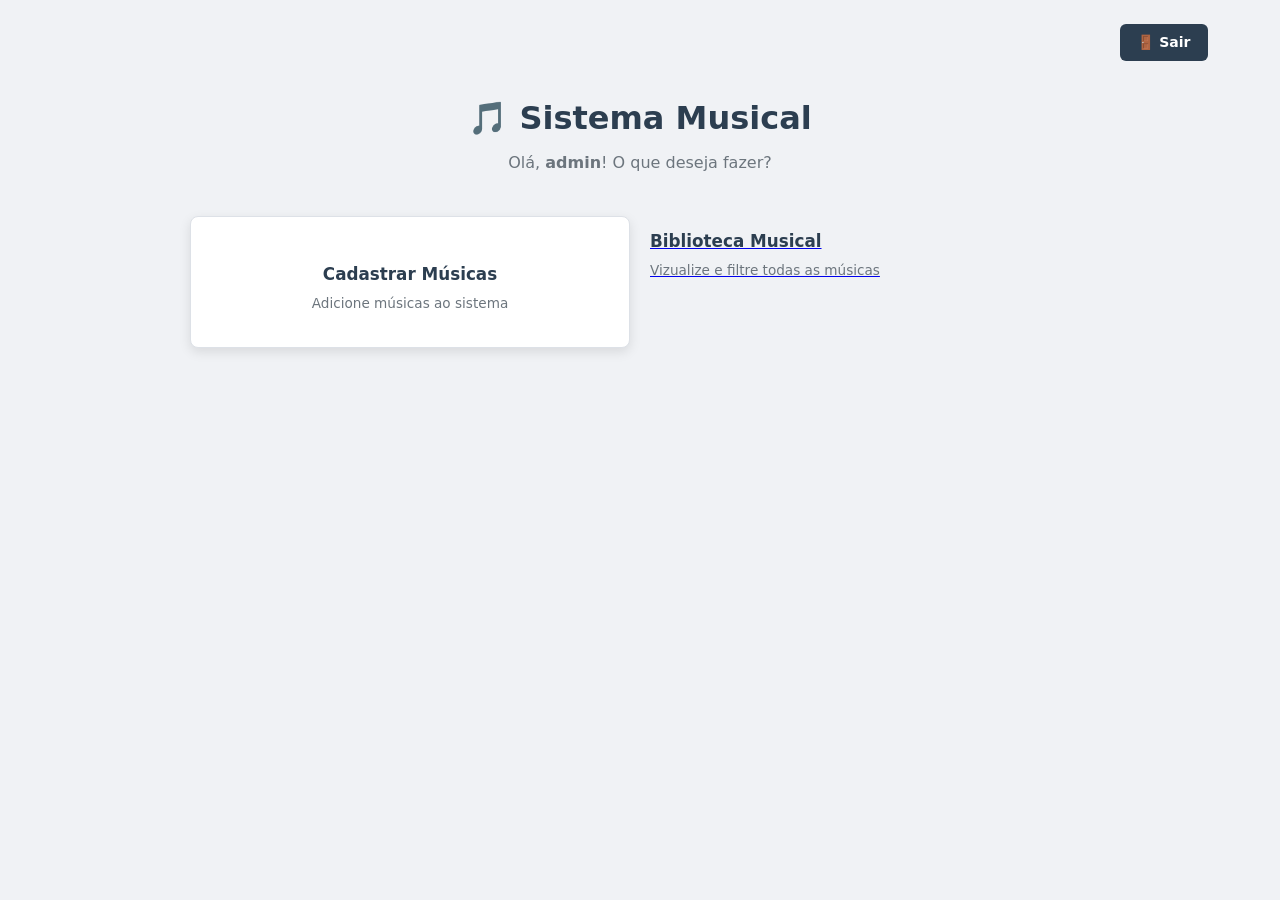
<file: index.html>
<!DOCTYPE html>
<html lang="pt-br">
<head>
    <!-- O head é igual ao do login: só muda o title. -->
    <meta charset="UTF-8">
    <meta name="viewport" content="width=device-width, initial-scale=1.0">
    <title>Menu Principal -- Sistema Musical</title>
    <link rel="icon" href="data:image/svg+xml,<svg xmlns=%27http://www.w3.org/2000/svg%27 viewBox=%270 0 100 100%27><text y=%27.9em%27 font-size=%2790%27>🎵</text></svg>">
        <link rel="stylesheet" href="styles.css">
</head>
<body>
    
<!-- container: caixa com largura máxima, centralizada. Usada em todas as telas, menos no login. -->
 <div class="container">

    <!-- topbar: barra de cima. O CSS (flex-end) joga o botão Sair para a direita. -->
     <div class="topbar">
        <!-- Um link (a) com cara de botão: a classe btn-back deixa ele escuro. -->
         <!-- Na Sprint 2 este link vai para logout.php, que encerra a sessão -->
          <a href="login.html" class="btn-back">🚪 Sair</a>
 </div>
 <!-- page-header: as boas-vindas, centralizadas. -->
  <div class="page-header">
    <h1>🎵 Sistema Musical</h1>
    <!-- "admin" está fixo (dado inventado). Na Sprint 2 o PHP mostra o nome de quem entrou. -->
     <p>Olá, <strong>admin</strong>! O que deseja fazer?</p>
  </div>

  <!-- menu-grid: a grade dos 3 cards. O CSS usa display: grid para colocá-los lado a lado. -->
   <div class="menu-grid"

  <!-- Cada menu-card tem um link (a) que ocupa o card inteiro: clicar em qualquer parte leva á tela. -->
  <div class="menu-card">
    <a href="cadastro_artista.hmtl">
        <div class="menu-card-icon"> </div>
        <div class="menu-card-title">Cadastrar Músicas</div>
        <div class="menu-card-desc">Adicione músicas ao sistema</div>
    </a>
    </div>

    <div class="manu-card">
        <a href="listagem_musica.html">
            <div class="menu-card-icon"> </div>
            <div class="menu-card-title">Biblioteca Musical</div>
            <div class="menu-card-desc">Vizualize e filtre todas as músicas</div>
        </a>
        </div>

        </div>

    </div>
</body>
</html>
</file>
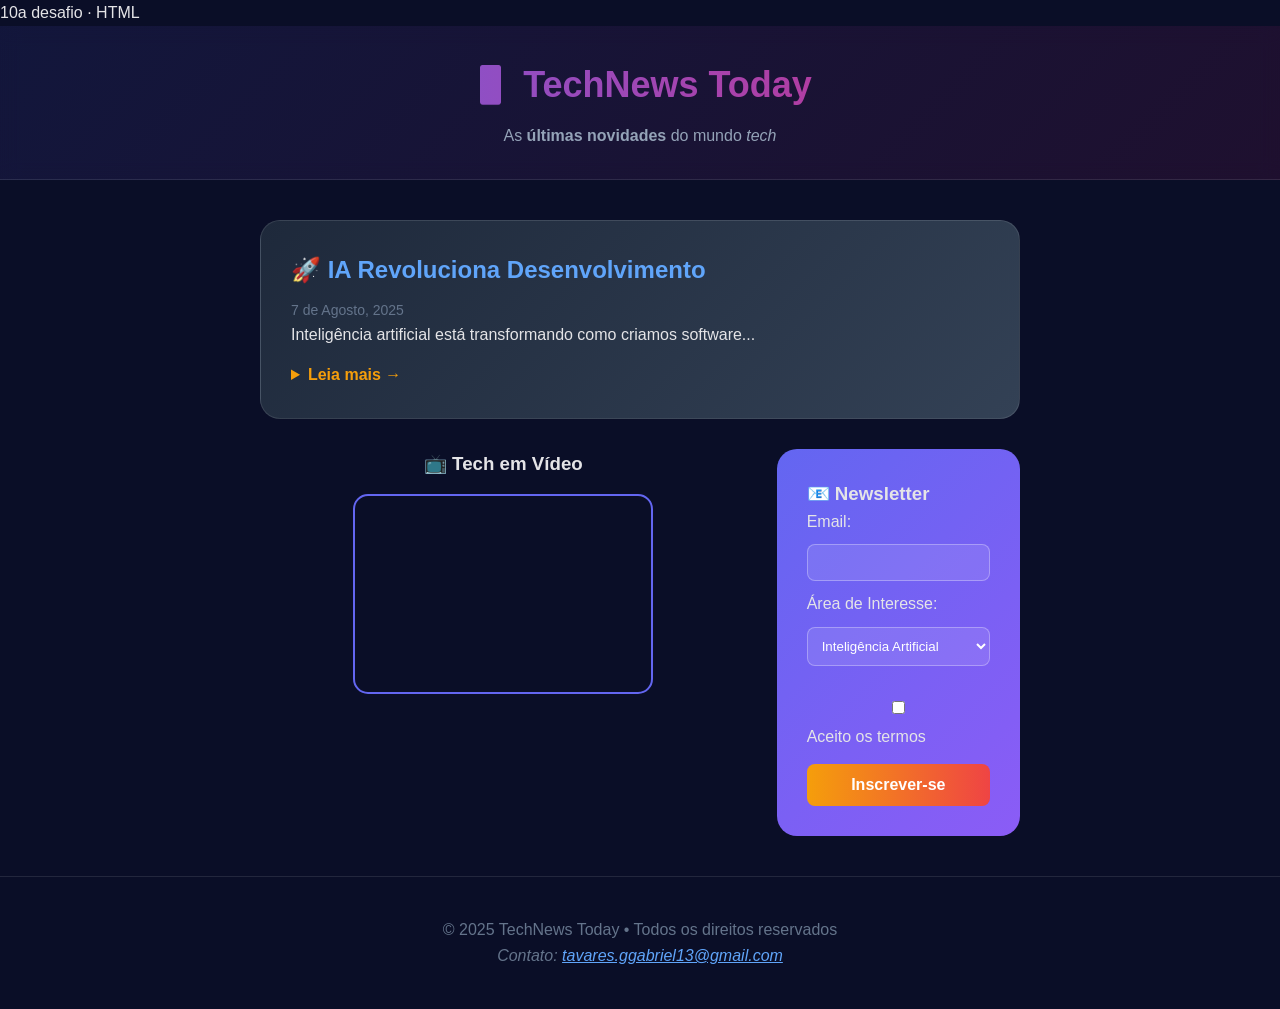
<file: 10a_desafio.html>
10a desafio · HTML
<!DOCTYPE html>
<html lang="pt-br">
<head>
    <meta charset="UTF-8">
    <meta name="viewport" content="width=device-width, initial-scale=1.0">
    <title>TechNews Today - Portal de Tecnologia</title>
    <link rel="stylesheet" href="10a_desafio.css">
</head>
<body>
    <header class="cabecalho">
        <h1 class="logo">📱 TechNews Today</h1>
        <p class="tagline">As <strong>últimas novidades</strong> do mundo <em>tech</em></p>
    </header>
 
    <main class="conteudo">
        <article class="artigo-destaque">
            <h2>🚀 IA Revoluciona Desenvolvimento</h2>
            <time datetime="2025-08-07" class="data">7 de Agosto, 2025</time>
            <p>Inteligência artificial está transformando como criamos software...</p>
 
            <details class="leia-mais">
                <summary>Leia mais &rarr;</summary>
                <p>ChatGPT e outras ferramentas estão mudando o cenário tech mundial.</p>
            </details>
        </article>
 
        <section class="secao-video">
            <h3>📺 Tech em Vídeo</h3>
            <iframe class="video-embed" width="300" height="200"
                src="https://www.youtube.com/embed/eqUFcr1mI3Y"
                title="Tech News Video">
            </iframe>
        </section>
 
        <section class="secao-newsletter">
            <h3>📧 Newsletter</h3>
            <form action="subscribe.php" method="post" class="form-newsletter">
                <label for="email">Email:</label>
                <input type="email" id="email" name="email" required>
 
                <label for="interesse">Área de Interesse:</label>
                <select id="interesse" name="interesse">
                    <option value="ia">Inteligência Artificial</option>
                    <option value="mobile">Desenvolvimento Mobile</option>
                    <option value="web">Tecnologias Web</option>
                </select>
 
                <div class="checkbox-container">
                    <input type="checkbox" id="aceito" name="aceito" required>
                    <label for="aceito">Aceito os termos</label>
                </div>
 
                <button type="submit" class="btn-inscrever">Inscrever-se</button>
            </form>
        </section>
    </main>
 
    <footer class="rodape">
        <p>&copy; 2025 TechNews Today &bull; Todos os direitos reservados</p>
        <address>Contato: <a href="mailto:tavares.ggabriel13@gmail.com">tavares.ggabriel13@gmail.com</a></address>
    </footer>
</body>
</html>
</file>
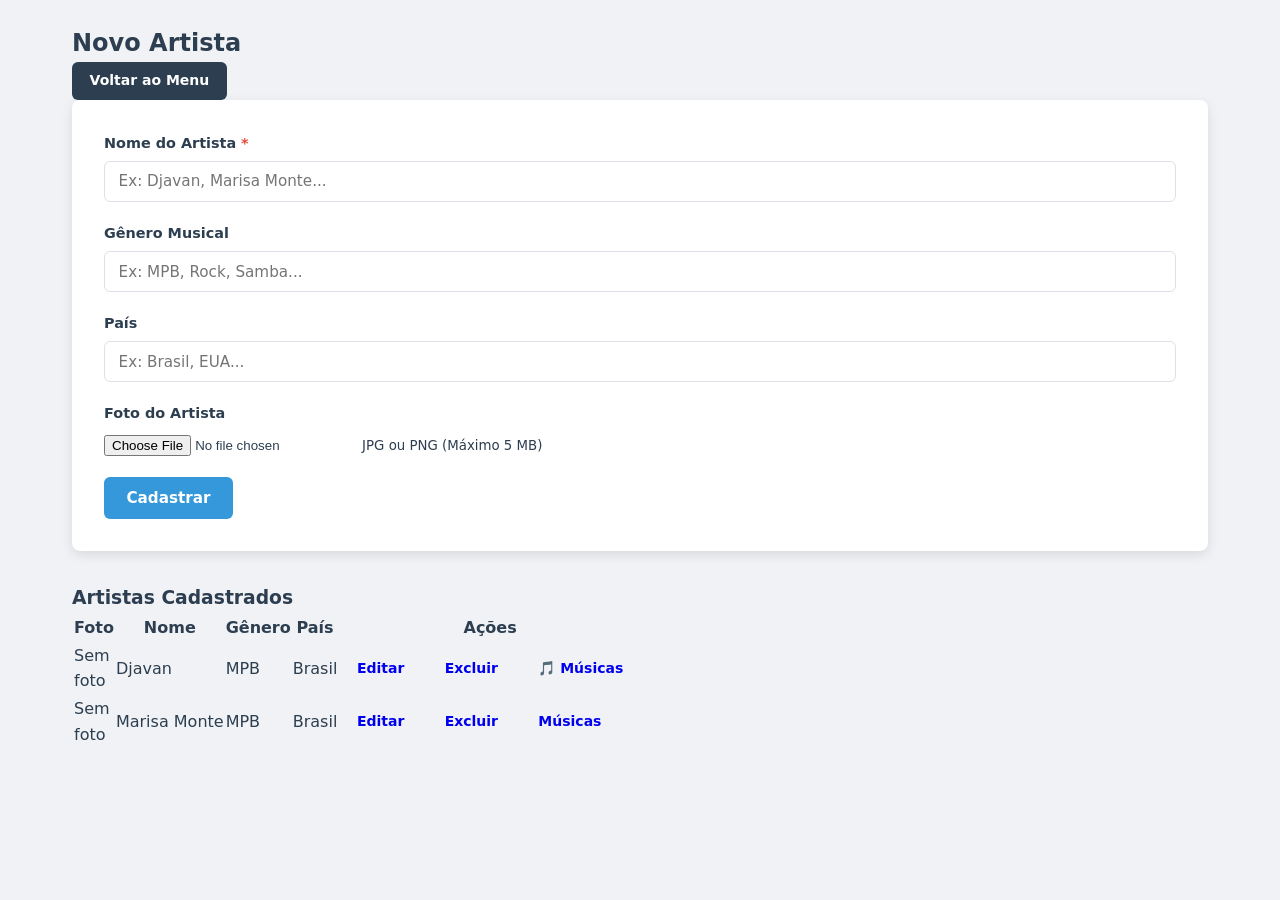
<file: cadastro_artista.html>
<!DOCTYPE html>
<html lang="pt-br">

<head>
    <meta charset="UTF-8">
    <meta name="viewport" content="width=device-width, initial-scale=1.0">
    <title>Novo Artista Sistema Musical</title>
    <link rel="icon"
        href="data:image/svg+xml,<svg xmlns='http://www.w3.org/2000/svg' viewBox='0 0 100 100'><text y='.9em' font-size='90'></text></svg>">
    <link rel="stylesheet" href="styles.css">
</head>

<body>
    <div class="container">
        <!-- Barra de título da página -->
        <div class="page-header-bar">
            <h2>Novo Artista</h2>
            <div class="header-actions">
                <a href="index.html" class="btn-back">Voltar ao Menu</a>
            </div>
        </div>

        <!-- FORMULÁRIO DE CADASTRO DO ARTISTA -->
        <form method="post" action="#" enctype="multipart/form-data">
            <div class="form-grid">
                <div class="form-group">
                    <label for="nome">Nome do Artista <span style="color:var(--red)">*</span></label>
                    <input type="text" id="nome" name="nome" required placeholder="Ex: Djavan, Marisa Monte...">
                </div>

                <div class="form-group">
                    <label for="genero">Gênero Musical</label>
                    <input type="text" id="genero" name="genero" placeholder="Ex: MPB, Rock, Samba...">
                </div>

                <div class="form-group">
                    <label for="pais">País</label>
                    <input type="text" id="pais" name="pais" placeholder="Ex: Brasil, EUA...">
                </div>

                <div class="form-group">
                    <label for="imagem">Foto do Artista</label>
                    <input type="file" id="imagem" name="imagem" accept="image/*">
                    <small>JPG ou PNG (Máximo 5 MB)</small>
                </div>
            </div><!-- fim .form-grid -->

            <div class="form-actions">
                <button type="submit" class="btn-primary">Cadastrar</button>
            </div>
        </form>

        <!-- TABELA DE ARTISTAS -->
        <h3>Artistas Cadastrados</h3>

        <div class="table-container">
            <table>
                <thead>
                    <tr>
                        <th class="col-foto">Foto</th>
                        <th>Nome</th>
                        <th>Gênero</th>
                        <th>País</th>
                        <th class="col-acoes">Ações</th>
                    </tr>
                </thead>
                <tbody>
                    <tr>
                        <td>
                            <div class="no-image">Sem<br>foto</div>
                        </td>
                        <td>Djavan</td>
                        <td>MPB</td>
                        <td>Brasil</td>
                        <td>
                            <div class="action-buttons">
                                <a href="#" class="btn-edit">Editar</a>
                                <a href="#" class="btn-delete">Excluir</a>
                                <a href="cadastro_musica.html" class="btn-music">🎵 Músicas</a>
                            </div>
                        </td>
                    </tr>
                    <tr>
                        <td>
                            <div class="no-image">Sem<br>foto</div>
                        </td>
                        <td>Marisa Monte</td>
                        <td>MPB</td>
                        <td>Brasil</td>
                        <td>
                            <div class="action-buttons">
                                <a href="#" class="btn-edit">Editar</a>
                                <a href="#" class="btn-delete">Excluir</a>
                                <a href="cadastro_musica.html" class="btn-music"> Músicas</a>
                            </div>
                        </td>
                    </tr>
                </tbody>
            </table>
        </div>
    </div>
</body>

</html>
</file>
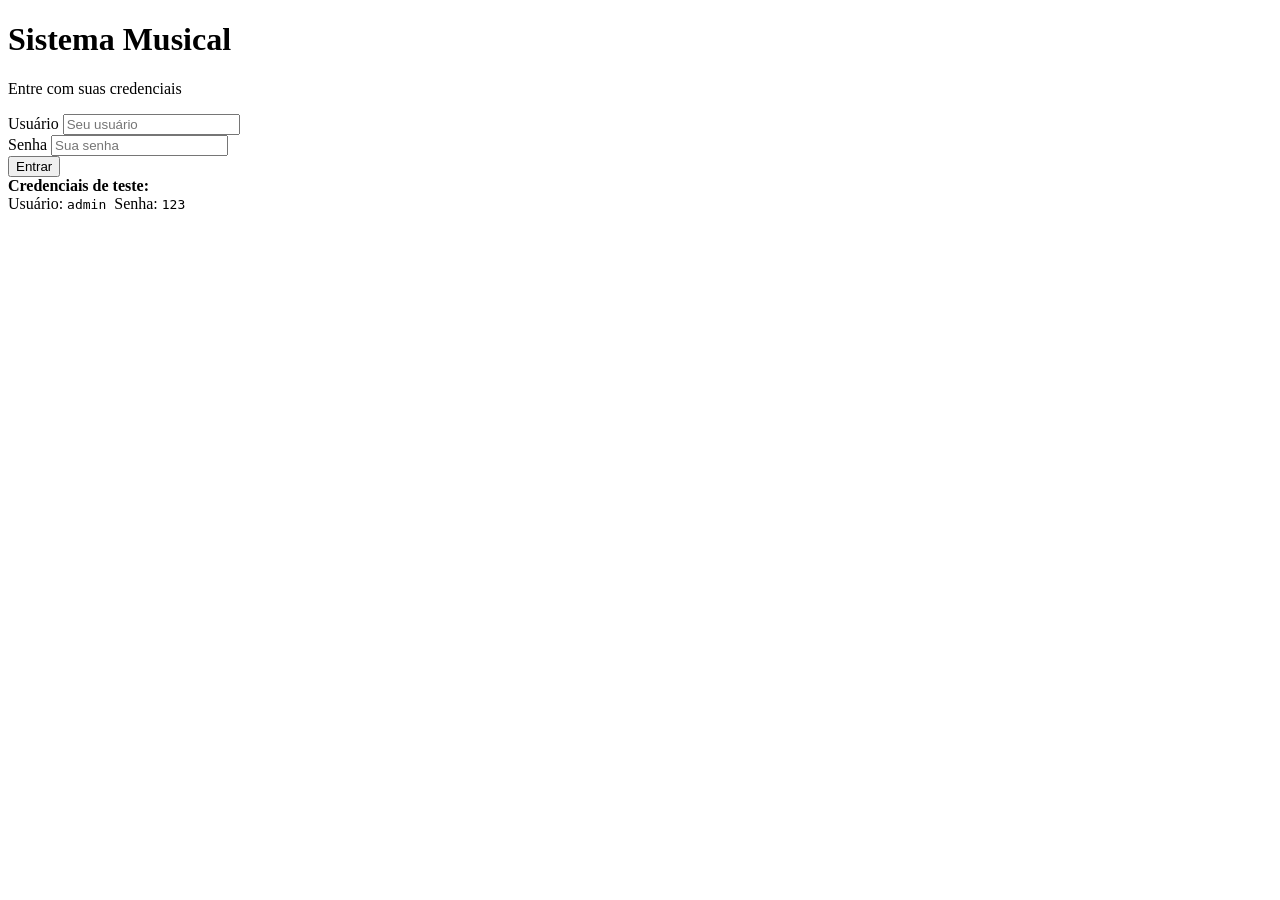
<file: login.html>
<!DOCTYPE html>
<!-- DOCTYPE: avisa ao navegador que esta página é HTML5. Sempre a 1ª linha. -->
<html lang="pt-br>
<--!lang=" ptbr" : o conteúdo está em português (Ajuda o Google e o leitor de tela). -->

<head>
    <!-- HEAD : configurações da página. Nada daqui aparece dentro da página. -->
    <meta charset="UTF-8">
    <!-- UTF-8: libera os acentos (ç, ã, é). -->
    <meta name="viewport" content="width=device-width, initial-scale=1.0">
    <!-- viewport: faz a página caber na tela do celular -->
    <title>Login -- Sistema Musical</title>
    <!-- title: o nome que aparece na aba do navegador. -->
    <link rel="icon" href="data:image/svg+xml,<svg xmlns=%27http://www.w3.org/2000/svg%27 viewBox=%270 0 100
     100%27><text y=%27.9em%27 font-size=%2790%27>🎵</text></svg>">
    <!-- rel="icon": o ícone da aba. Aqui é o emoji  desenhado direto no código. -->
    <link rel="stylesheet" href="style.css">
    <!-- rel="stylesheet": liga o arquivo de estilo. Todas as telas usam o MESMO style.css. -->
</head>

<!-- A classe de login-page e usada no CSS para centralizar o carrtão no meio da tela. -->

<body class="login-page">

    <!-- "login-card": a caixa branca que guarda o login inteiro. -->
    <div class="login-card">

        <!-- login-header:título e subtítulo, centralizados pelo CSS.-->
        <div class="login-header">
            <h1> Sistema Musical</h1>
            <p>Entre com suas credenciais</p>
        </div>
        <!-- FORM: o formulário de login.method="post": envia os dados     scondidos (não aparecem no endereço).
        action="#": por enquanto não envia para lugar nenhum.
         Na Sprint 2 (back-end), o action vai mandar os dados para o PHP. -->
        <form method="post" action='#'>

            <!-- form-group: junta um rótulo (label) e o seu campo (input).-->
            <div class="form-group">
                <!-- for="usuario" é igual ao id do input: clicar no texto foca o campo. -->
                <label for="usuario">Usuário</label>
                <input type="text" id="usuario" required autocomlete="username" placeholder="Seu usuário">
                <!-- 
                type="text": campo do texto comum. 
                name:o nome do dado que o PHP vai receber na Sprint 2.
                required: o navegador não deixa enviar vazio.
                autocolplete: o navegador pode sugerir o usuário salvo.
                placeholder: a dica cinza dentro do campo.
                 -->
            </div>

            <div class="form-group">
                <label for"senha">Senha</label>
                <!-- type="password"
                    -->
                <input type="password" id="senha" name="senha" required autocomplete="current-password"
                    placeholder="Sua senha">

            </div>

            <!-- type="submit": envia o fomulário. A classe btn-primary deixa o botão azul -->
            <button type="submit" class="btn-primary">Entrar</button>
        </form>

        <!-- login-hint: a dica com as credenciais de teste. <code> mostra em fonte de código. -->
        <div class="login-hint">
            <strong>Credenciais de teste:</strong><br>
            Usuário: <code>admin</code>&nbsp; Senha: <code>123</code>
            <!-- &nbsp; = espaço que não quebra a linha. -->
        </div>

    </div>
</body>

</html>
</file>
<file: styles.css>
/* =============================================
   SISTEMA MUSICAL: Folha de Estilos Principal
   ============================================= */

/* 1. VARIÁVEIS E RESET */

:root {
    --primary: #2c3e50;
    --blue: #3498db;
    --blue-dark: #2980b9;
    --green: #27ae60;
    --red: #e74c3c;
    --red-dark: #c0392b;
    --bg: #f0f2f5;
    --surface: #ffffff;
    --border: #dde1e7;
    --text: #2c3e50;
    --text-muted: #6c757d;
    --shadow-sm: 0 1px 3px rgba(0,0,0,.08);
    --shadow-md: 0 4px 12px rgba(0,0,0,.10);
    --radius: 8px;
    --font: 'Segoe UI', system-ui, -apple-system, sans-serif;
}

*, *::before, *::after {
    margin: 0;
    padding: 0;
    box-sizing: border-box;
}

/* Configuração geral da página */

body {
    font-family: var(--font);
    background-color: var(--bg);
    color: var(--text);
    line-height: 1.6;
    min-height: 100vh;
}

/* 2. FORMULÁRIOS */

form {
    background: var(--surface);
    padding: 2rem;
    border-radius: var(--radius);
    box-shadow: var(--shadow-md);
    margin-bottom: 2rem;
}

.form-group {
    margin-bottom: 1.25rem;
}

label {
    display: block;
    margin-bottom: .4rem;
    font-size: .9rem;
    font-weight: 600;
    color: var(--primary);
}

input[type="text"],
input[type="password"],
textarea,
select {
    width: 100%;
    padding: .65rem .85rem;
    border: 1.5px solid var(--border);
    border-radius: 6px;
    font-size: .95rem;
    font-family: var(--font);
    color: var(--text);
    background: var(--surface);
    transition: border-color .2s, box-shadow .2s;
}

/* Destaque ao clicar em um campo */

input:focus,
textarea:focus,
select:focus {
    outline: none;
    border-color: var(--blue);
    box-shadow: 0 0 0 3px rgba(52,152,219,.15);
}

/* 3. BOTÕES */

.btn-primary,
.btn-edit,
.btn-delete,
.btn-music,
.btn-back,
.btn-youtube {
    display: inline-flex;
    align-items: center;
    justify-content: center;
    gap: .35rem;
    padding: .55rem 1.1rem;
    border: none;
    border-radius: 6px;
    font-size: .875rem;
    font-weight: 600;
    font-family: var(--font);
    cursor: pointer;
    text-decoration: none;
    white-space: nowrap;
    transition: background-color .2s, transform .15s, box-shadow .2s;
    line-height: 1.4;
}

/* Botão principal */

.btn-primary {
    padding: .65rem 1.4rem;
    font-size: .95rem;
    background: var(--blue);
    color: #fff;
}

.btn-primary:hover {
    background: var(--blue-dark);
    transform: translateY(-1px);
    box-shadow: var(--shadow-sm);
}

/* Botão voltar e sair */

.btn-back {
    background: var(--primary);
    color: #fff;
}

.btn-back:hover {
    background: #1a252f;
}

/* 5. TELA DE LOGIN */

.login-page {
    display: flex;
    justify-content: center;
    align-items: center;
    min-height: 100vh;
    background: var(--bg);
    padding: 1rem;
}

.login-card {
    background: var(--surface);
    padding: 2.5rem 2rem;
    border-radius: var(--radius);
    box-shadow: var(--shadow-md);
    width: 100%;
    max-width: 400px;
}

.login-card form {
    background: none;
    box-shadow: none;
    padding: 0;
    margin: 0;
}

.login-header {
    text-align: center;
    margin-bottom: 1.75rem;
}

.login-header h1 {
    font-size: 1.6rem;
    color: var(--primary);
    margin-bottom: .25rem;
}

.login-header p {
    color: var(--text-muted);
    font-size: .9rem;
}

.login-card .btn-primary {
    width: 100%;
    margin-top: .25rem;
}

/* Dica das credenciais de teste */

.login-hint {
    margin-top: 1.25rem;
    padding: .75rem 1rem;
    background: var(--bg);
    border-radius: 6px;
    text-align: center;
    font-size: .82rem;
    color: var(--text-muted);
    border: 1px solid var(--border);
}

.login-hint code {
    background: #e9ecef;
    padding: .1rem .35rem;
    border-radius: 3px;
    font-size: .8rem;
}

/* 6. LAYOUT BASE */

.container {
    max-width: 1200px;
    margin: 0 auto;
    padding: 24px 32px;
}

/* 7. MENU PRINCIPAL */

.topbar {
    display: flex;
    justify-content: flex-end;
    margin-bottom: 2rem;
}

.page-header {
    text-align: center;
    margin-bottom: 2.5rem;
}

.page-header h1 {
    font-size: 2rem;
    color: var(--primary);
    margin-bottom: .35rem;
}

.page-header p {
    color: var(--text-muted);
    font-size: 1rem;
}

/* Grade dos cartões do menu */

.menu-grid {
    display: grid;
    grid-template-columns: repeat(auto-fit, minmax(240px, 1fr));
    gap: 1.25rem;
    max-width: 900px;
    margin: 0 auto;
}

.menu-card {
    background: var(--surface);
    border-radius: var(--radius);
    box-shadow: var(--shadow-md);
    transition: transform .2s, box-shadow .2s;
    border: 1px solid var(--border);
}

.menu-card:hover {
    transform: translateY(-4px);
    box-shadow: 0 8px 20px rgba(0,0,0,.13);
}

.menu-card a {
    display: block;
    padding: 2rem 1.5rem;
    text-align: center;
    text-decoration: none;
    color: var(--text);
}

.menu-card-icon {
    font-size: 2.2rem;
    margin-bottom: .75rem;
}

.menu-card-title {
    font-size: 1.05rem;
    font-weight: 600;
    color: var(--primary);
    margin-bottom: .35rem;
}

.menu-card-desc {
    font-size: .85rem;
    color: var(--text-muted);
}
</file>
<file: 10a_desafio.css>
/* === DESAFIO TECHNEWS - PORTAL MODERNO === */
 
* {
    margin: 0;
    padding: 0;
    box-sizing: border-box;
}
 
body {
    font-family: -apple-system, BlinkMacSystemFont, 'Segoe UI', sans-serif;
    background: #0a0e27;
    color: #e4e4e7;
    line-height: 1.6;
}
 
/* Header com glassmorphism */
.cabecalho {
    background: linear-gradient(135deg, rgba(99,102,241,0.1), rgba(219,39,119,0.1));
    backdrop-filter: blur(10px);
    border-bottom: 1px solid rgba(255,255,255,0.1);
    padding: 30px;
    text-align: center;
    position: sticky;
    top: 0;
    z-index: 100;
}
 
.logo {
    font-size: 36px;
    background: linear-gradient(90deg, #6366f1, #db2777);
    -webkit-background-clip: text;
    -webkit-text-fill-color: transparent;
    background-clip: text;
}
 
.tagline {
    color: #94a3b8;
    margin-top: 10px;
}
 
/* Layout principal com Grid */
.conteudo {
    display: grid;
    grid-template-columns: 1fr;
    gap: 30px;
    max-width: 800px;
    margin: 40px auto;
    padding: 0 20px;
}
 
/* Artigo com card moderno */
.artigo-destaque {
    background: linear-gradient(135deg, #1e293b, #334155);
    padding: 30px;
    border-radius: 20px;
    border: 1px solid rgba(255,255,255,0.1);
    transition: transform 0.3s;
}
 
.artigo-destaque:hover {
    transform: translateY(-5px);
}
 
.artigo-destaque h2 {
    color: #60a5fa;
    margin-bottom: 10px;
}
 
.data {
    color: #64748b;
    font-size: 14px;
}
 
.leia-mais {
    margin-top: 15px;
    cursor: pointer;
}
 
.leia-mais summary {
    color: #f59e0b;
    font-weight: bold;
}
 
/* Seção de vídeo */
.secao-video {
    text-align: center;
}
 
.video-embed {
    border-radius: 15px;
    border: 2px solid #6366f1;
    margin-top: 15px;
}
 
/* Newsletter com gradiente */
.secao-newsletter {
    background: linear-gradient(135deg, #6366f1, #8b5cf6);
    padding: 30px;
    border-radius: 20px;
}
 
.form-newsletter input,
.form-newsletter select {
    width: 100%;
    padding: 10px;
    margin: 10px 0;
    background: rgba(255,255,255,0.1);
    border: 1px solid rgba(255,255,255,0.3);
    border-radius: 8px;
    color: white;
}
 
.checkbox-container {
    margin: 15px 0;
}
 
.btn-inscrever {
    width: 100%;
    padding: 12px;
    background: linear-gradient(90deg, #f59e0b, #ef4444);
    color: white;
    border: none;
    border-radius: 8px;
    font-size: 16px;
    font-weight: bold;
    cursor: pointer;
    transition: transform 0.2s;
}
 
.btn-inscrever:hover {
    transform: scale(1.05);
}
 
/* Footer minimalista */
.rodape {
    text-align: center;
    padding: 40px 20px;
    border-top: 1px solid rgba(255,255,255,0.1);
    color: #64748b;
}
 
.rodape a {
    color: #60a5fa;
}
 
/* Responsividade */
@media (min-width: 768px) {
    .conteudo {
        grid-template-columns: 2fr 1fr;
    }
    .artigo-destaque {
        grid-column: span 2;
    }
}
</file>
<file: style.css>
/* [AULA 3] Botão verde para ir às músicas do artista */
.btn-music {
    background: var(--green);
    color: #fff;
}

.btn-music:hover {
    background: #219a52;
}

/* [AULA 3] Subtítulo das tabelas dos cadastros */
h3 {
    font-size: 1.2rem;
    font-weight: 600;
    color: var(--primary);
    margin: 2rem 0 1rem; /* 2rem em cima, 0 nos lados, 1rem embaixo */
}

/* [AULA 3] Campo de upload de arquivo */
input[type="file"] {
    width: 100%;
    padding: 0.5rem;
    border: 1.5px dashed var(--border);
    border-radius: 6px;
    font-size: 0.9rem;
    color: var(--text-muted);
    cursor: pointer;
}

/* [AULA 3] Texto de ajuda pequeno embaixo do campo */
small {
    display: block;
    margin-top: 0.3rem;
    font-size: 0.8rem;
    color: var(--text-muted);
}

/* [AULA 3] Grid do formulário em 2 colunas */
.form-grid {
    display: grid;
    grid-template-columns: 1fr 1fr;
    gap: 0 2rem;
}

/* [AULA 3] Área dos botões de ação do formulário */
.form-actions {
    display: flex;
    gap: 0.75rem;
    align-items: center;
    flex-wrap: wrap;
    margin-top: 1.5rem;
    grid-column: 1 / -1;
}

/* [AULA 3] Exibição da foto salva na edição */
.current-image {
    display: flex;
    align-items: center;
    gap: 0.75rem;
    margin-top: 0.75rem;
    padding: 0.75rem;
    background: var(--bg);
    border-radius: 6px;
}

.current-image img {
    width: 64px;
    height: 64px;
    object-fit: cover;
    border-radius: 6px;
    flex-shrink: 0;
}

.current-image small {
    margin: 0;
    color: var(--text-muted);
}
</file>
